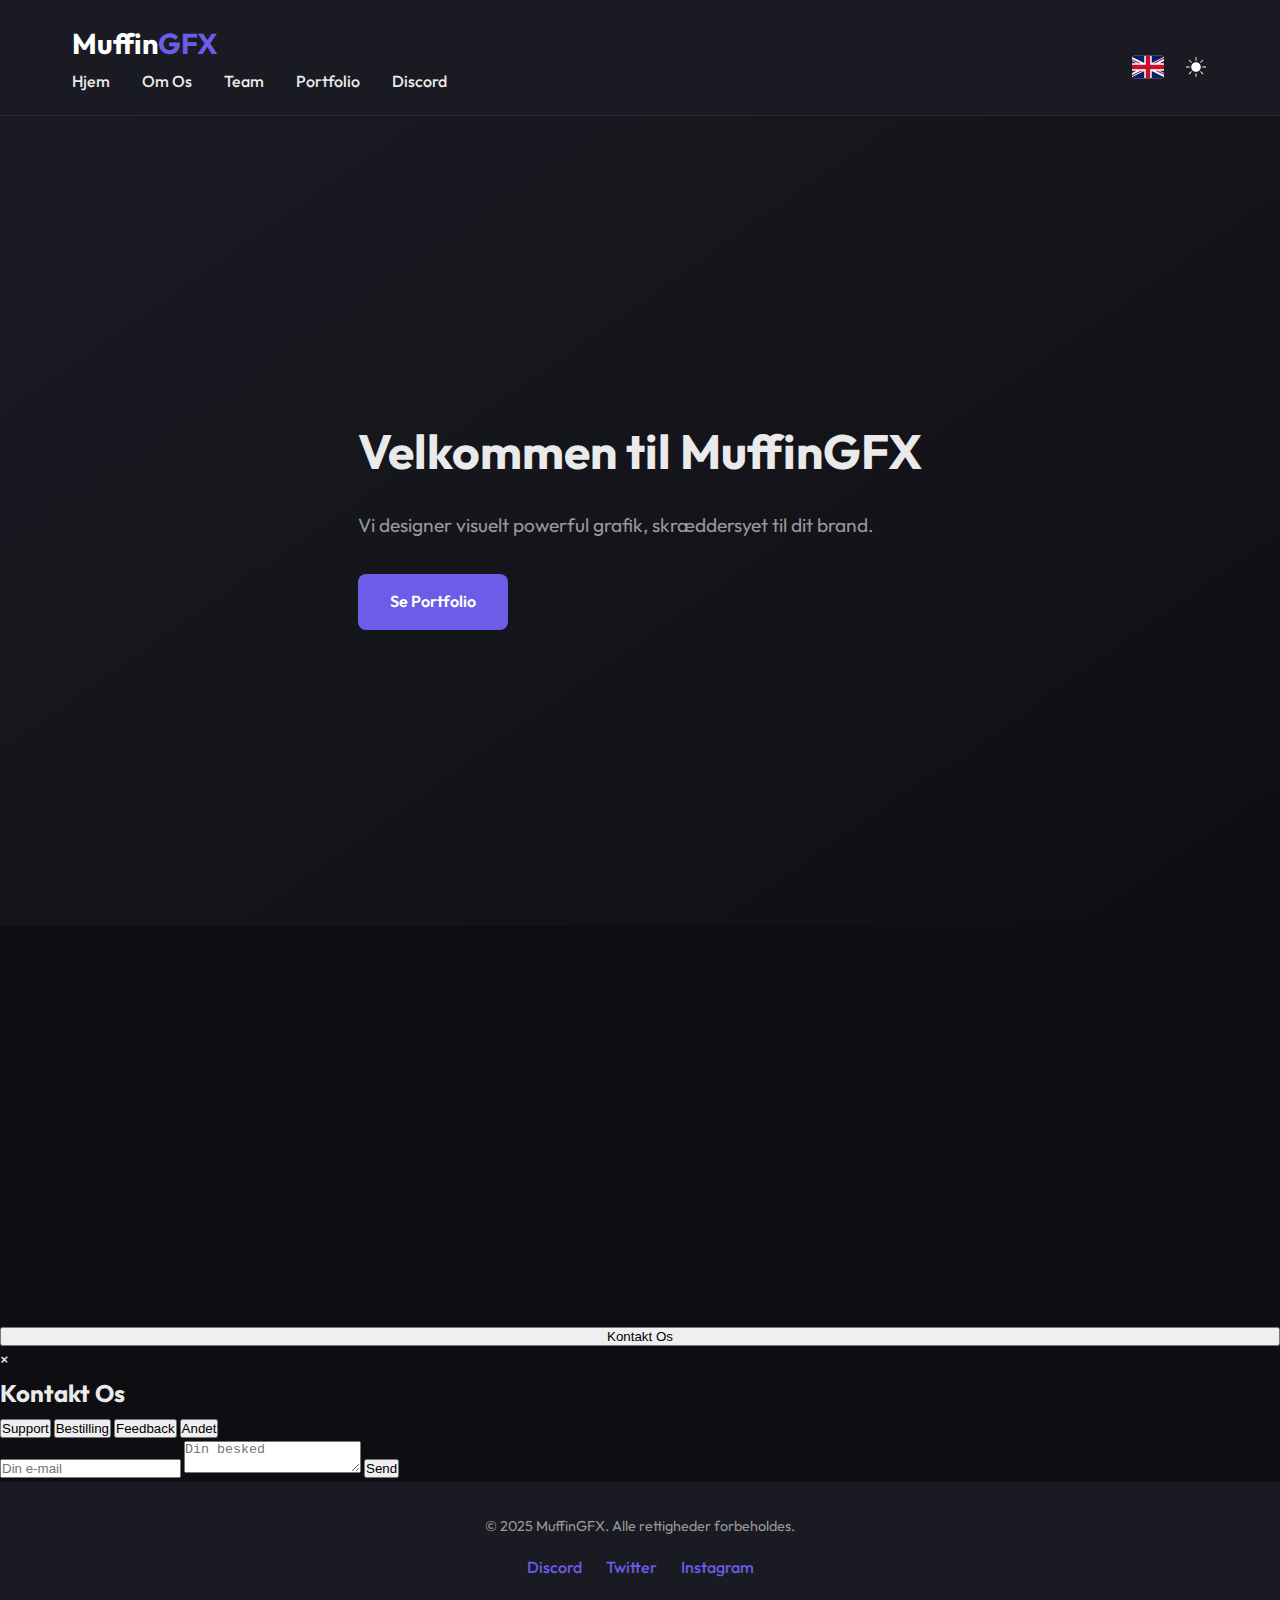
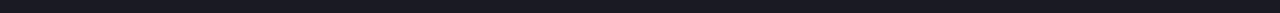
<file: index.html>
<!DOCTYPE html>
<html lang="da">
<head>
  <meta charset="UTF-8" />
  <meta name="viewport" content="width=device-width, initial-scale=1.0"/>


  <meta name="description" content="MuffinGFX - Dansk Grafik Hold/Shop">
  <meta name="keywords" content="grafik, dansk, minecraft, design, shop, discord">
  <meta name="robots" content="index, follow">


  <meta property="og:title" content="MuffinGFX">
  <meta property="og:description" content="Muffingfx er et dansk grafik hold som fokusere på at levere det bedste kvalietet">
  <meta property="og:image" content="https://media.discordapp.net/attachments/1331518483028119552/1363464913263263986/New_Project_66.png?ex=68062127&is=6804cfa7&hm=9a90c3a6798f61f08b89eba8879a277277e10537791a2860d081641b6204d1e5&=&format=webp&quality=lossless&width=1872&height=654">
  <meta property="og:url" content="https://muffingfx.me/">
  <meta property="og:type" content="website"> 


  <title>MuffinGFX</title>
  <link rel="stylesheet" href="style.css" />
  <script src="script.js" defer></script>
  <link href="https://fonts.googleapis.com/css2?family=Outfit:wght@400;600;700&display=swap" rel="stylesheet">
  <link rel="icon" type="image/png" href="img/New_Project_64.png">




</head>
<body>
  <header class="navbar">
    <div class="container">
      <div class="logo">Muffin<span>GFX</span></div>
      <nav>
        <ul class="nav-links" id="navLinks">
          <li><a href="https://muffingfx.work.gd/" class="lang-home">Hjem</a></li>
          <li><a href="about.html" class="lang-about">Om Os</a></li>
          <li><a href="team.html" class="lang-team">Team</a></li>
          <li><a href="portfolio.html" class="lang-portfolio">Portfolio</a></li>
          <li><a href="https://discord.gg/wV4uRQPgbg" target="_blank" class="discord-link lang-discord">Discord</a></li>
        </ul>
  
       
  
        <div class="language-toggle" id="languageToggle">
          <img src="img/united-kingdom-flag-icon.svg" alt="Dansk" class="language-icon danish-icon">
          <img src="img/denmark-flag-icon.svg" alt="English" class="language-icon english-icon">
        </div>

        <div class="theme-toggle" id="themeToggle">
          <img src="img/moon-svgrepo-com.svg" alt="Mørk Tilstand" class="theme-icon moon-icon">
          <img src="img/icons8-sun.svg" alt="Lys Tilstand" class="theme-icon sun-icon">
        </div>

        
        
        
        <div class="menu-toggle" onclick="toggleMenu()">☰</div>
      </nav>
    </div>
  </header>
  

  <section class="hero">
    <div class="container">
      <h1 class="lang-welcome">Velkommen til <span>MuffinGFX</span></h1>
      <p class="lang-description">Vi designer visuelt powerful grafik, skræddersyet til dit brand.</p>
      <a href="portfolio.html" class="btn lang-portfolio-btn">Se Portfolio</a>
    </div>
  </section>




  <section class="partners-section">
    <div class="container scroll-reveal">
      <h2 class="partners-title lang-ourpartner">Vores Partnere</h2>
      <div class="partners-carousel" id="partnersCarousel">
        <!-- Partner: Softwave -->
        <div class="partner-card softwave-card">
          <p>Softwave<br><span class="lang-softwavepartner">Online webstore – Vi leverer grafik og support</span></p>
        </div>
  
        <!-- Ledige pladser -->
        <a href="https://skibidi.com" style="text-decoration:none"><div class="partner-card dutzhost-card">
          <p>Dutzhosting<br><span class="lang-dutzpartner">Hosting Selskab - Partnerskab/Grafik</span></p>
        </div>
        <div class="partner-card empty">
          <p class="lang-partnercard">Skal du være vores næste partner?<br></p>
          <span class="lang-partnercardcontact">Kontakt os i dag!</span>
        </div></a>
      </div>
    </div>
  </section>

<!-- Kontakt-knap -->
<button class="open-contact-btn lang-contactbtn">Kontakt os</button>

<!-- Modal med kontakt + ekstra valgmuligheder -->
<div class="contact-modal" id="contactModal">
  <div class="contact-modal-content">
    <span class="close-modal">&times;</span>
    <h2>Kontakt Os</h2>

    <!-- Udvidet valg-menu -->
    <div class="contact-options">
      <button data-type="support">Support</button>
      <button data-type="bestilling" class="contactorderlang">Bestilling</button>
      <button data-type="feedback">Feedback</button>
      <button data-type="andet">Andet</button>
    </div>

    <form id="contactForm">
      <input type="email" id="email" placeholder="Din e-mail" required>
      <textarea id="message" placeholder="Din besked" required></textarea>
      <input type="hidden" id="contactType" value="Support">
      <button type="submit">Send</button>
    </form>
    <p id="formStatus"></p>
  </div>
</div>

  
  <footer class="footer">
    <div class="container">
      <p class="lang-footer-text">&copy; 2025 MuffinGFX. Alle rettigheder forbeholdes.</p>
      <div class="social-links">
        <a href="https://discord.gg/wV4uRQPgbg" target="_blank" class="lang-discord">Discord</a>
        <a href="#" target="_blank" class="lang-twitter">Twitter</a>
        <a href="#" target="_blank" class="lang-instagram">Instagram</a>
      </div>
    </div>
  </footer>
  

</body>
</html>
</file>
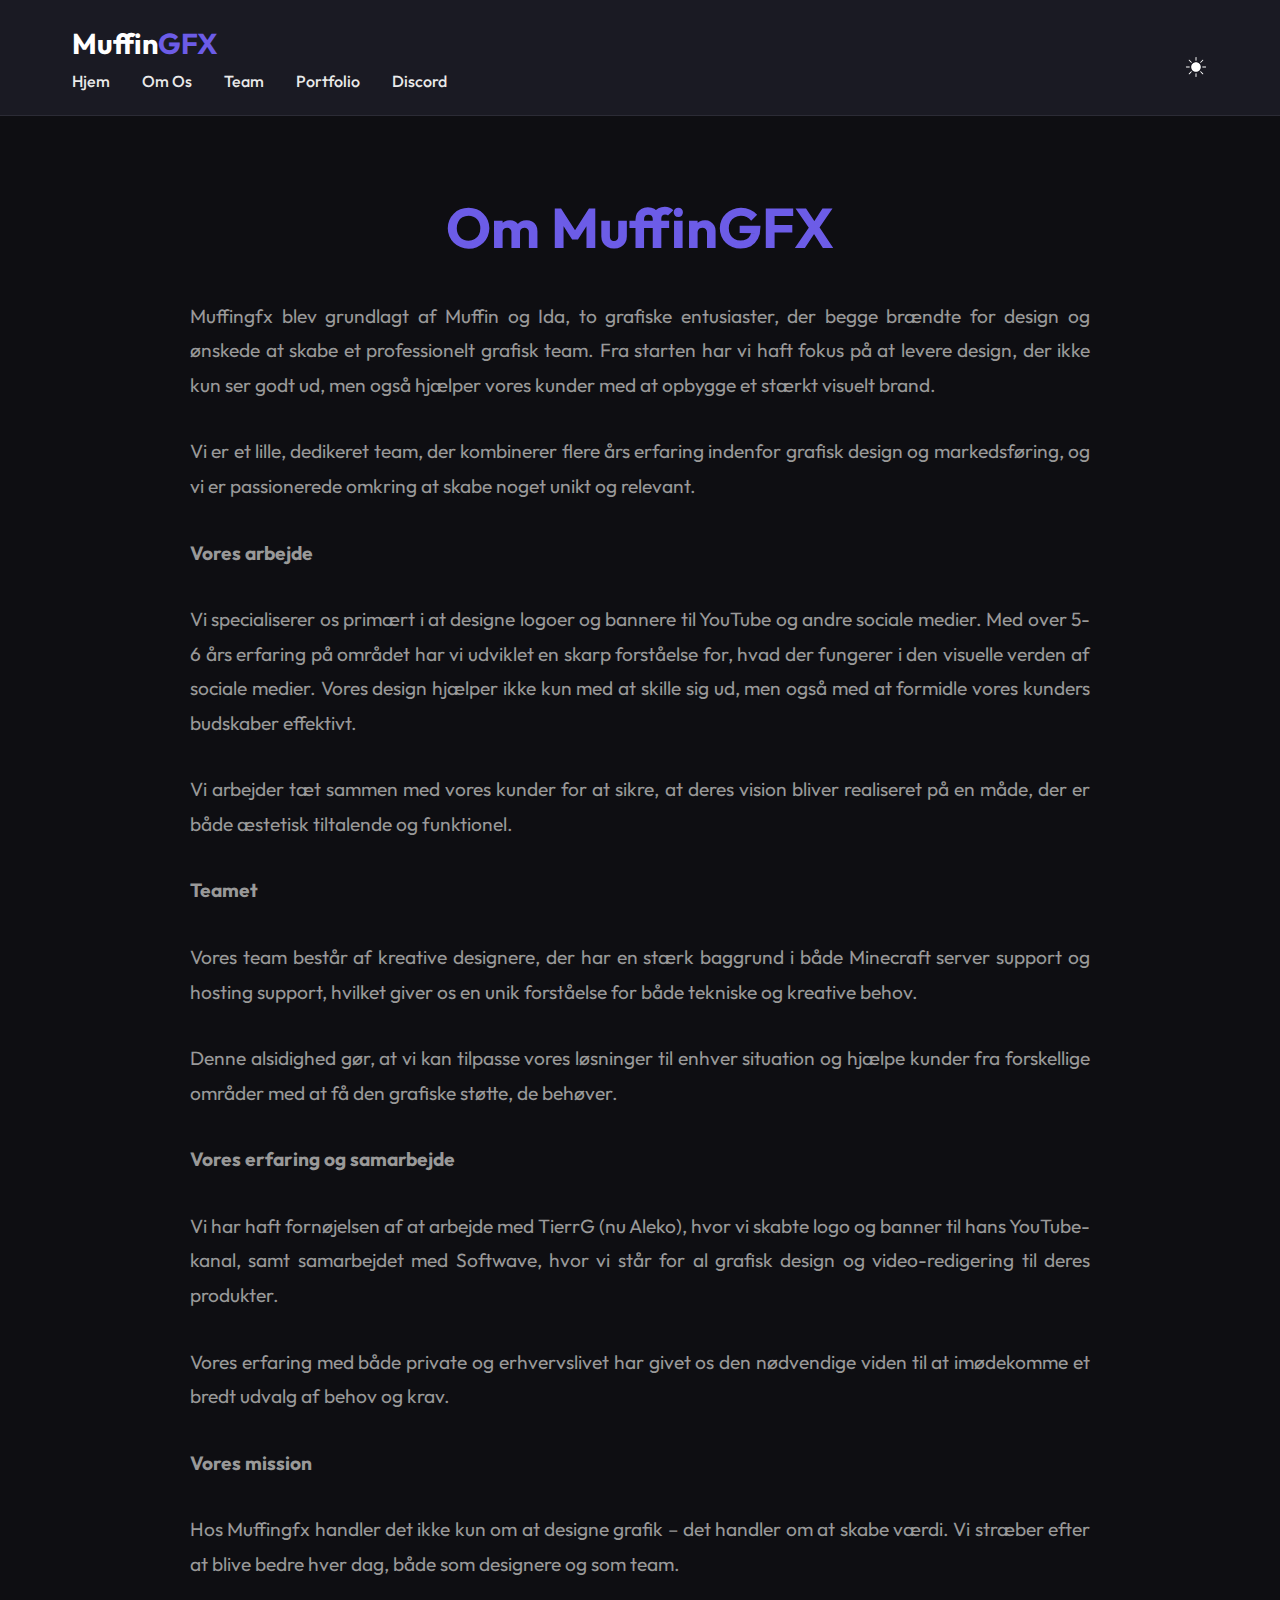
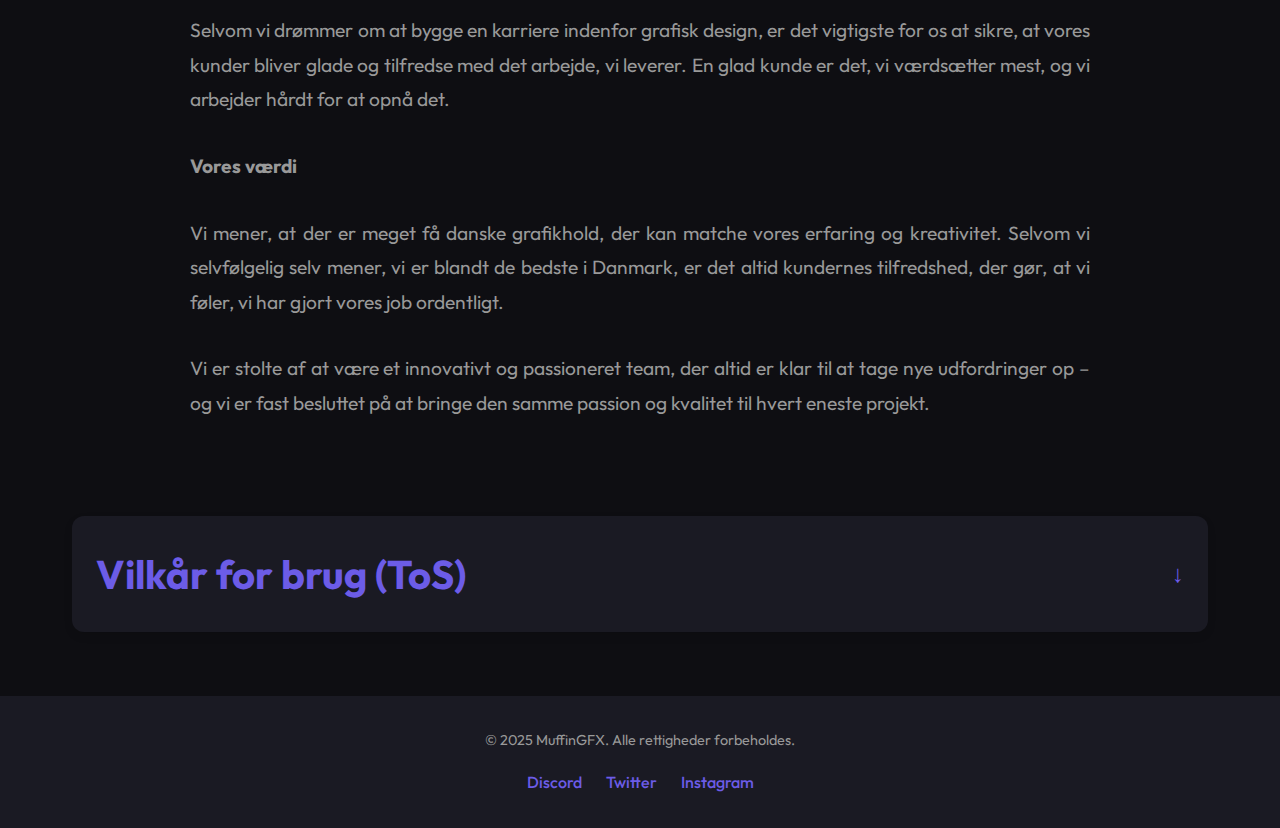
<file: about.html>
<!DOCTYPE html>
<html lang="da">
<head>
  <meta charset="UTF-8">
  <title>Om os – MuffinGFX</title>
  <link rel="stylesheet" href="style.css">
  <script src="script.js" defer></script>
  <link href="https://fonts.googleapis.com/css2?family=Outfit:wght@400;600;700&display=swap" rel="stylesheet">
  <link rel="icon" type="image/png" href="img/New_Project_64.png">
</head>
<body>
  <header class="navbar">
    <div class="container">
      <div class="logo">Muffin<span>GFX</span></div>
      <nav>
        <ul class="nav-links" id="navLinks">
          <li><a href="index.html">Hjem</a></li>
          <li><a href="about.html" class="active">Om Os</a></li>
          <li><a href="team.html">Team</a></li>
          <li><a href="portfolio.html">Portfolio</a></li>
          <li><a href="https://discord.gg/wV4uRQPgbg" target="_blank" class="discord-link">Discord</a></li>
        </ul>



        <div class="theme-toggle" id="themeToggle">
          <img src="img/moon-svgrepo-com.svg" alt="Mørk Tilstand" class="theme-icon moon-icon">
          <img src="img/icons8-sun.svg" alt="Lys Tilstand" class="theme-icon sun-icon">
        </div>

        
        <div class="menu-toggle" onclick="toggleMenu()">☰</div>
      </nav>
    </div>
  </header>

  <!-- About Section -->
  <section class="about-page">
    <div class="container">
      <div class="about-content">
        <!-- About Text -->
        <div class="about-text fade-in">
          <h1>Om MuffinGFX</h1>
          <p>Muffingfx blev grundlagt af Muffin og Ida, to grafiske entusiaster, der begge brændte for design og ønskede at skabe et professionelt grafisk team. Fra starten har vi haft fokus på at levere design, der ikke kun ser godt ud, men også hjælper vores kunder med at opbygge et stærkt visuelt brand. </p>
          <p>Vi er et lille, dedikeret team, der kombinerer flere års erfaring indenfor grafisk design og markedsføring, og vi er passionerede omkring at skabe noget unikt og relevant.</p>

          <p><strong>Vores arbejde</strong></p>
            <p>Vi specialiserer os primært i at designe logoer og bannere til YouTube og andre sociale medier. Med over 5-6 års erfaring på området har vi udviklet en skarp forståelse for, hvad der fungerer i den visuelle verden af sociale medier. Vores design hjælper ikke kun med at skille sig ud, men også med at formidle vores kunders budskaber effektivt. </p>
            <p>Vi arbejder tæt sammen med vores kunder for at sikre, at deres vision bliver realiseret på en måde, der er både æstetisk tiltalende og funktionel.</p>
            
            <p><strong>Teamet</strong></p>
            <p>Vores team består af kreative designere, der har en stærk baggrund i både Minecraft server support og hosting support, hvilket giver os en unik forståelse for både tekniske og kreative behov. </p>
            <p>Denne alsidighed gør, at vi kan tilpasse vores løsninger til enhver situation og hjælpe kunder fra forskellige områder med at få den grafiske støtte, de behøver.</p>
            
            <p><strong>Vores erfaring og samarbejde</strong></p>
            <p>Vi har haft fornøjelsen af at arbejde med TierrG (nu Aleko), hvor vi skabte logo og banner til hans YouTube-kanal, samt samarbejdet med Softwave, hvor vi står for al grafisk design og video-redigering til deres produkter. </p>
            <p>Vores erfaring med både private og erhvervslivet har givet os den nødvendige viden til at imødekomme et bredt udvalg af behov og krav.</p>
            
            <p><strong>Vores mission</strong></p>
            <p>Hos Muffingfx handler det ikke kun om at designe grafik – det handler om at skabe værdi. Vi stræber efter at blive bedre hver dag, både som designere og som team. </p>
            <p>Selvom vi drømmer om at bygge en karriere indenfor grafisk design, er det vigtigste for os at sikre, at vores kunder bliver glade og tilfredse med det arbejde, vi leverer. En glad kunde er det, vi værdsætter mest, og vi arbejder hårdt for at opnå det.</p>
            
            <p><strong>Vores værdi</strong></p>
            <p>Vi mener, at der er meget få danske grafikhold, der kan matche vores erfaring og kreativitet. Selvom vi selvfølgelig selv mener, vi er blandt de bedste i Danmark, er det altid kundernes tilfredshed, der gør, at vi føler, vi har gjort vores job ordentligt. </p>
            <p>Vi er stolte af at være et innovativt og passioneret team, der altid er klar til at tage nye udfordringer op – og vi er fast besluttet på at bringe den samme passion og kvalitet til hvert eneste projekt.</p>
        </div>

        <!-- Terms of Service Dropdown -->
        <div class="tos-dropdown fade-in delay-1">
          <h2 onclick="toggleTOS()">Vilkår for brug (ToS) <span class="arrow">&#x2193;</span></h2>
          <div class="tos-content" id="tosContent">
            <p><strong>Ved at købe eller bruge mine grafiske designs, accepterer du følgende vilkår:</strong></p>

            <h3>Vilkårene kan blive opdateret</h3>
            <p>Vilkårene kan blive opdateret fra tid til anden. Eventuelle opdateringer vil blive offentliggjort her.</p>

            <h3>Betalingsvilkår</h3>
            <ul>
              <li>Fuldt betaling kræves forud for alle grafiske design.</li>
              <li>Alle salg er endelige, og der gives ingen refusion, når produktet er leveret.</li>
              <li>Betaling skal ske via den aftalte metode (f.eks. PayPal, bankoverførsel, Mobilepay osv.).</li>
            </ul>

            <h3>Levering</h3>
            <ul>
              <li>Leveringstiden for grafiske design varierer afhængigt af opgavens kompleksitet. En estimeret leveringstid vil blive givet, når din ordre er bekræftet.</li>
              <li>Alle filer vil blive sendt i høj kvalitetsformater som PNG, JPEG eller andre aftalte formater.</li>
            </ul>

            <h3>Revisioner</h3>
            <ul>
              <li>Jeg tilbyder op til 2 revisioner. Eventuelle ekstra revisioner vil medføre ekstra gebyrer.</li>
              <li>Revisioner skal anmodes om inden for 3 timer efter modtagelse af det endelige design.</li>
            </ul>

            <h3>Brugsretter</h3>
            <ul>
              <li>De designs, du køber, er til personlig eller kommerciel brug, afhængigt af de vilkår, der er aftalt ved købet.</li>
              <li>Videreforhandling eller redistribution af designet er strengt forbudt.</li>
            </ul>

            <h3>Ophavsretter</h3>
            <ul>
              <li>Alle grafiske designs, som jeg skaber, forbliver min intellektuelle ejendom, indtil betalingen er fuldt ud gennemført.</li>
              <li>Du må ikke bruge eller distribuere designet uden at have købt det.</li>
              <li>Du må ikke påstå, at designet er dit eget arbejde, selv efter købet.</li>
            </ul>

            <p>Hvis du overtræder disse regler, forbeholder jeg mig retten til at tage juridiske skridt.</p>

            <p>Hvis du har spørgsmål om disse vilkår, er du velkommen til at kontakte mig. Ved at købe accepterer du disse vilkår.</p>

            <p><em>(Sidst opdateret 22-01-2025)</em></p>
          </div>
        </div>
      </div>
    </div>
  </section>

  <footer class="footer">
    <div class="container">
      <p>&copy; 2025 MuffinGFX. Alle rettigheder forbeholdes.</p>
      <div class="social-links">
        <a href="https://discord.gg/wV4uRQPgbg" target="_blank">Discord</a>
        <a href="#" target="_blank">Twitter</a>
        <a href="#" target="_blank">Instagram</a>
      </div>
    </div>
  </footer>

  <script>
    function toggleTOS() {
      const tosContent = document.getElementById('tosContent');
      tosContent.classList.toggle('active');
    }
  </script>
</body>
</html>
</file>
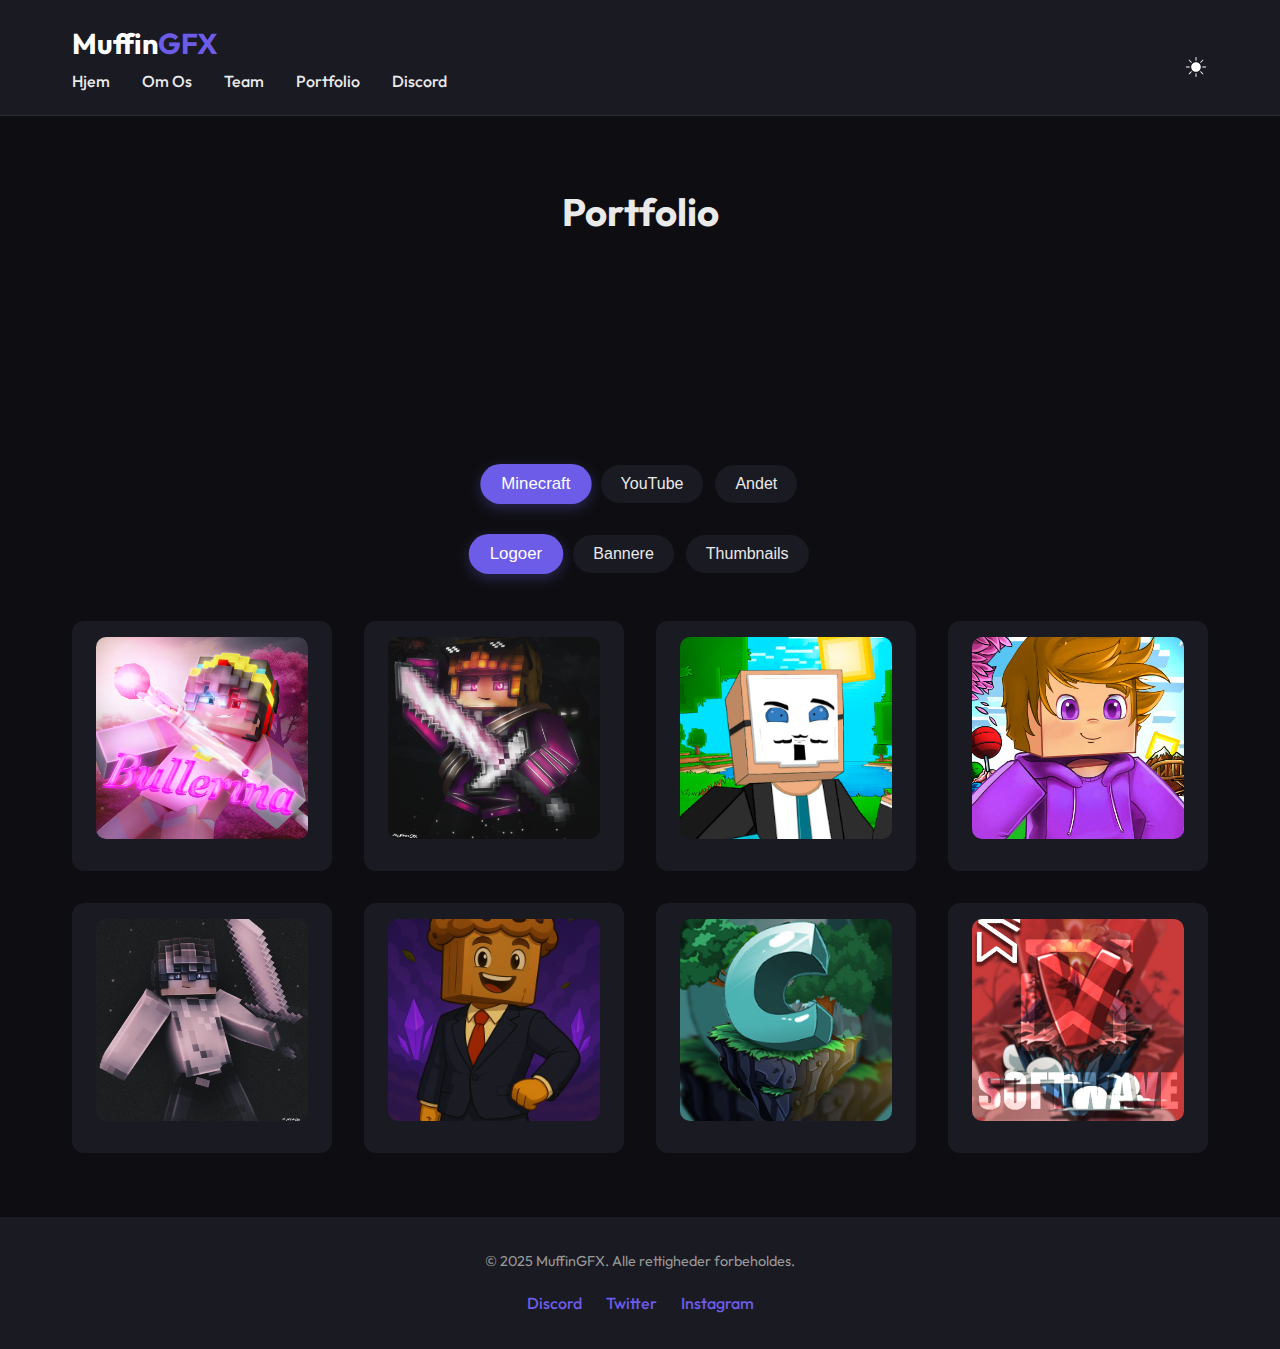
<file: portfolio.html>
<!DOCTYPE html>
<html lang="da">
<head>
  <meta charset="UTF-8" />
  <meta name="viewport" content="width=device-width, initial-scale=1.0"/>
  <title>Portfolio – MuffinGFX</title>
  <link rel="stylesheet" href="style.css" />
  <script src="portfolio.js" defer></script>
  <link href="https://fonts.googleapis.com/css2?family=Outfit:wght@400;600;700&display=swap" rel="stylesheet">
  <link rel="icon" type="image/png" href="img/New_Project_64.png">
</head>
<body>

  <header class="navbar">
    <div class="container">
      <div class="logo">Muffin<span>GFX</span></div>
      <nav>
        <ul class="nav-links" id="navLinks">
          <li><a href="index.html">Hjem</a></li>
          <li><a href="about.html">Om Os</a></li>
          <li><a href="team.html">Team</a></li>
          <li><a href="portfolio.html" class="active">Portfolio</a></li>
          <li><a href="https://discord.gg/wV4uRQPgbg" target="_blank" class="discord-link">Discord</a></li>
        </ul>

        <div class="theme-toggle" id="themeToggle">
          <img src="img/moon-svgrepo-com.svg" alt="Mørk Tilstand" class="theme-icon moon-icon">
          <img src="img/icons8-sun.svg" alt="Lys Tilstand" class="theme-icon sun-icon">
        </div>

        <div class="menu-toggle" onclick="toggleMenu()">☰</div>
      </nav>
    </div>
  </header>



<main class="page-content">
    <div class="container">
        <h1 class="section-title">Portfolio</h1>

        <p class="section-description">
          Her kan du udforske vores tidligere arbejde fordelt på forskellige kategorier. Vi har samlet nogle af vores bedste projekter inden for Minecraft grafik, YouTube branding og meget mere. Klik rundt og se, hvad vi kan – og bliv inspireret!
        </p>

        <br><br>


        <!-- Hovedkategorier -->
        <div class="main-categories">
            <button class="main-tab active" data-main="minecraft">Minecraft</button>
            <button class="main-tab" data-main="youtube">YouTube</button>
            <button class="main-tab" data-main="andet">Andet</button>
        </div>

        <!-- Underkategorier -->
        <div class="sub-categories" id="subCategories">
            <!-- Dynamisk via JS -->
        </div>

        <!-- Portfolio grid -->
        <div class="portfolio-grid" id="portfolioGrid">
        </div>
    </div>
</main>






  <footer class="footer">
    <div class="container">
      <p>&copy; 2025 MuffinGFX. Alle rettigheder forbeholdes.</p>
      <div class="social-links">
        <a href="https://discord.gg/wV4uRQPgbg" target="_blank">Discord</a>
        <a href="#" target="_blank">Twitter</a>
        <a href="#" target="_blank">Instagram</a>
      </div>
    </div>
  </footer>

</body>
</html>
</file>
<file: style.css>
:root {
  --bg: #0e0e12;
  --surface: #1a1a23;
  --text: #eaeaea;
  --muted: #999;
  --accent: #6c5ce7;
  --accent-dark: #4834d4;
  --border: #2b2b35; /* til mørk kant */
}
  * {
    margin: 0;
    padding: 0;
    box-sizing: border-box;
  }
  
  body {
    font-family: 'Outfit', sans-serif;
    background-color: var(--bg);
    color: var(--text);
    line-height: 1.7;
    display: flex;
    flex-direction: column;
    min-height: 100vh;  /* Gør at body fylder hele højden af skærmen */
}
  


/* Grundanimation */
@keyframes fadeInUp {
  from {
    opacity: 0;
    transform: translateY(30px);
  }
  to {
    opacity: 1;
    transform: translateY(0);
  }
}

/* Klargør klassen til brug */
.scroll-reveal {
  opacity: 0;
  transform: translateY(30px);
  transition: opacity 0.6s ease, transform 0.6s ease;
  will-change: opacity, transform;
}

.scroll-reveal.visible {
  opacity: 1;
  transform: translateY(0);
}





  .container {
    max-width: 1200px;
    margin: auto;
    padding: 0 2rem;
  }
  
  .navbar {
    background-color: var(--surface);
    padding: 1.2rem 0;
    border-bottom: 1px solid var(--border);
  }
  
  .logo {
    font-size: 1.8rem;
    font-weight: 700;
    color: white;
  }
  
  .logo span {
    color: var(--accent);
  }
  
  nav {
    display: flex;
    justify-content: space-between;
    align-items: center;
  }
  
  .nav-links {
    list-style: none;
    display: flex;
    gap: 2rem;
    min-width: 450px
  }
  
  .nav-links a {
    color: var(--text);
    text-decoration: none;
    font-weight: 500;
    position: relative;
  }
  
  .nav-links a::after {
    content: '';
    position: absolute;
    left: 0;
    bottom: -6px;
    height: 2px;
    width: 100%;
    background: var(--accent);
    transform: scaleX(0);
    transform-origin: right;
    transition: transform 0.3s ease;
  }
  
  .nav-links a:hover::after {
    transform: scaleX(1);
    transform-origin: left;
  }
  
  .discord-link {
    color: var(--accent);
  }
  
  .menu-toggle {
    display: none;
    font-size: 2rem;
    color: white;
    cursor: pointer;
  }
  
  .hero {
    height: 90vh;
    display: flex;
    align-items: center;
    background: linear-gradient(145deg, var(--surface) 0%, var(--bg) 100%);
  }
  

  
  
  .hero h1 {
    font-size: 3rem;
    margin-bottom: 1rem;
  }
  
  .hero h1 span {
    color: var(--accent);
  }
  
  .hero p {
    font-size: 1.2rem;
    color: var(--muted);
    margin-bottom: 2rem;
  }
  
  .btn {
    display: inline-block;
    background: var(--accent);
    color: white;
    padding: 0.9rem 2rem;
    border-radius: 8px;
    text-decoration: none;
    font-weight: 600;
    transition: background 0.3s ease;
  }
  
  .btn:hover {
    background: var(--accent-dark);
  }
  
  @media (max-width: 768px) {

    .main-categories button {
      width: 100%;
      margin-bottom: 10px;
    }

    .portfolio-grid {
      grid-template-columns: 1fr;
    }

    .nav-links {
      display: none;
      flex-direction: column;
      background: var(--surface);
      position: absolute;
      top: 70px;
      right: 0;
      padding: 1rem 2rem;
      border-radius: 0 0 10px 10px;
      z-index: 10;
    }
  
    .nav-links.active {
      display: flex;
    }
  
    .menu-toggle {
      display: block;
    }
  }

  .page-content {
    padding: 4rem 0;
    margin-bottom: 0; /* Dette sikrer, at der ikke er margin under page-content */
    min-height: 100vh; /* Sikrer at footeren rykker ned til bunden */
  }
  
  
  .page-content h1 {
    font-size: 2.4rem;
    margin-bottom: 2rem;
  }
  
.partners-section {
  padding: 60px 0;
  background-color: #f8f8f8;
  text-align: center;
}

.partners-title {
  font-size: 2rem;
  margin-bottom: 30px;
  font-weight: 600;
}

.partners-carousel {
  display: flex;
  gap: 20px;
  overflow-x: auto;
  scroll-snap-type: x mandatory;
  padding: 0 20px;
}

.partner-card {
  min-width: 250px;
  flex: 0 0 auto;
  background: white;
  border-radius: 8px;
  box-shadow: 0 0 10px rgba(0,0,0,0.1);
  padding: 20px;
  scroll-snap-align: start;
  display: flex;
  flex-direction: column;
  align-items: center;
  justify-content: center;
}

.partner-card img {
  max-width: 120px;
  margin-bottom: 15px;
}

.partner-card p {
  font-weight: 600;
  margin: 0;
}

.partner-card span {
  display: block;
  margin-top: 5px;
  font-weight: 400;
  font-size: 0.9rem;
  color: #666;
}

.partner-card.empty {
  background: #eeeeee;
  border: 2px dashed #bbb;
  color: #555;
}

.partner-card.empty:hover {
  background: #e0e0e0;
  cursor: pointer;
}



.partners-section {
  padding: 60px 0;
  background-color: var(--bg);
  text-align: center;
}

.partners-title {
  font-size: 2rem;
  margin-bottom: 30px;
  font-weight: 600;
  color: var(--text);
}

.partners-carousel {
  display: flex;
  gap: 20px;
  overflow-x: auto;
  scroll-snap-type: x mandatory;
  padding: 0 20px;
}

.partner-card {
  min-width: 250px;
  flex: 0 0 auto;
  background: var(--surface);
  border-radius: 12px;
  box-shadow: 0 0 12px rgba(0,0,0,0.2);
  padding: 20px;
  scroll-snap-align: start;
  display: flex;
  flex-direction: column;
  align-items: center;
  justify-content: center;
  color: var(--text);
  transition: transform 0.3s ease, box-shadow 0.3s ease;
}

.partner-card img {
  max-width: 120px;
  margin-bottom: 15px;
  filter: brightness(1); /* så billeder passer bedre til mørkt tema */
}

.partner-card p {
  font-weight: 600;
  margin: 0;
}

.partner-card span {
  display: block;
  margin-top: 5px;
  font-weight: 400;
  font-size: 0.9rem;
  color: var(--muted);
}

.partner-card.empty {
  background: transparent;
  border: 2px dashed var(--border);
  color: var(--muted);
  transition: background 0.3s ease, transform 0.3s ease;
}

.partner-card.empty:hover {
  background: var(--surface);
  cursor: pointer;
  transform: scaleX(1);
}


.softwave-card {
  position: relative;
  overflow: hidden;
  color: white;
  z-index: 0;
  background: rgba(0, 0, 0, 0.4); /* fallback hvis billedet ikke loader */
  backdrop-filter: blur(6px);
  
}

.softwave-card::before {
  content: '';
  position: absolute;
  inset: 0;
  background: url('img/softwavelogo.png') no-repeat center 20%;
  background-size: cover;
  filter: brightness(0.3) blur(5px);
  z-index: -1;
  opacity: 0.9;
}

  .portfolio-grid {
    display: grid;
    gap: 2rem;
    grid-template-columns: repeat(auto-fit, minmax(240px, 1fr));
  }
  
  .portfolio-card {
    background: var(--surface);
    border-radius: 12px;
    padding: 1.5rem;
    text-align: center;
    transition: transform 0.3s ease;
  }
  
  .portfolio-card img {
    width: 100%;
    border-radius: 10px;
    margin-bottom: 1rem;
  }
  
  .portfolio-card:hover {
    transform: translateY(-5px);
    box-shadow: 0 0 12px rgba(108, 99, 231, 0.3);
  }
  


/* Footer styling */
.footer {
  margin-top: auto; /* Skubber footeren ned i bunden af skærmen */
  background-color: var(--surface);
  color: var(--muted);
  padding: 2rem 0;
  text-align: center;
  border-top: none;
}
  
  
  .footer p {
    margin-bottom: 1rem;
    font-size: 0.9rem;
  }
  
  .footer .social-links {
    display: flex;
    justify-content: center;
    gap: 1.5rem;
    margin-top: 1rem;
  }
  
  .footer .social-links a {
    color: var(--accent);
    text-decoration: none;
    font-weight: 500;
  }
  
  .footer .social-links a:hover {
    color: var(--accent-dark);
  }
  
/* Befordring af den eksisterende CSS uden ændringer */

/* About Page Specific Styles */
.about-page {
    padding: 4rem 0;
    background: var(--bg);
  }

  .about-page .page-content {
    margin-bottom: 0;
    min-height: 100vh; /* Sikrer, at footeren ikke får ekstra plads under */
  }

  .about-content {
    display: flex;
    flex-direction: column;
    gap: 2rem;
    max-width: 1200px;
    margin: auto;
  }
  
  /* Om Os Text - Make it visually appealing */
  .about-text h1 {
    font-size: 3.5rem;
    font-weight: 700;
    margin-bottom: 1.5rem;
    color: var(--accent);
    text-align: center;
  }
  
  .about-text p {
    font-size: 1.2rem;
    color: var(--muted);
    line-height: 1.8;
    text-align: justify;
    margin-bottom: 2rem;
    max-width: 900px;
    margin-left: auto;
    margin-right: auto;
  }
  
  /* Dropdown for ToS */
  .tos-dropdown {
    background: var(--surface);
    padding: 1.5rem;
    border-radius: 12px;
    box-shadow: 0 4px 8px rgba(0, 0, 0, 0.1);
    margin-top: 2rem;
  }
  
  .tos-dropdown h2 {
    font-size: 2.5rem;
    font-weight: 700;
    color: var(--accent);
    cursor: pointer;
    transition: color 0.3s ease;
    display: flex;
    align-items: center;
    justify-content: space-between;
  }
  
  .tos-dropdown h2:hover {
    color: var(--accent-dark);
  }
  
  .tos-dropdown .arrow {
    display: inline-block;
    font-size: 1.5rem; /* Gør pilen tydeligere */
    margin-left: 0.5rem; /* Giver luft mellem tekst og pil */
    transition: transform 0.3s ease;
    font-family: Arial, sans-serif;
  }
  
  
  .tos-dropdown .arrow.rotate {
    transform: rotate(180deg); /* Roter pilen 180 grader */
  }

  
  
  .tos-content {
    display: none;
    color: var(--text);
    margin-top: 1.5rem;
    padding-left: 1rem;
    transition: all 0.3s ease;
  }
  
  .tos-content.active {
    display: block;
  }
  
  .tos-content p {
    font-size: 1.2rem;
    color: var(--muted);
    line-height: 1.6;
    margin-bottom: 2rem;
  }
  
  .tos-content h3 {
    font-size: 1.8rem;
    font-weight: 600;
    color: var(--accent);
    margin-top: 1.5rem;
  }
  
  .tos-content ul {
    list-style: none;
    margin-bottom: 1.5rem;
  }
  
  .tos-content ul li {
    font-size: 1rem;
    color: var(--muted);
    margin-bottom: 0.8rem;
  }
  
  .tos-content em {
    font-size: 1rem;
    color: var(--muted);
    display: block;
    margin-top: 2rem;
  }
  
  /* Mobile Responsiveness for About Section */
  @media (max-width: 768px) {
    .about-text h1 {
      font-size: 2.5rem;
    }
  
    .tos-dropdown h2 {
      font-size: 2rem;
    }
  
    .tos-content h3 {
      font-size: 1.6rem;
    }
  
    .tos-content ul li {
      font-size: 1rem;
    }
  }

  .team-card {
    background: var(--surface);
    border-radius: 16px;
    padding: 2rem;
    text-align: center;
    box-shadow: 0 4px 12px rgba(0, 0, 0, 0.2);
    transition: transform 0.3s ease, box-shadow 0.3s ease;
    text-decoration: none;
    color: inherit;
    display: flex;
    flex-direction: column;
    justify-content: center;  /* Sørger for at indholdet bliver centreret vertikalt */
    align-items: center; /* Centrerer indholdet horisontalt */
    max-width: 320px;
    margin: 1rem;
    height: auto;
    overflow: hidden;
}

.team-card .avatar {
    width: 120px;
    height: 120px;
    border-radius: 50%;
    object-fit: cover;
    border: 3px solid var(--accent);
    margin-bottom: 1rem;  /* Sørger for, at der er lidt afstand mellem avatar og tekst */
}

.team-card h3 {
    font-size: 1.5rem;
    margin-bottom: 0.3rem;
    color: var(--text);
}

.discord-username {
    font-size: 1rem;
    color: var(--muted);
    margin-top: 0;
}

.role-badge {
    display: inline-block;
    background-color: var(--accent);
    color: white;
    padding: 0.4rem 1rem;
    border-radius: 20px;
    font-size: 0.9rem;
    font-weight: 500;
}

.feedback {
    margin-top: 1rem;
    font-style: italic;
    color: var(--muted);
}

.team-grid {
    display: grid;
    gap: 2rem;
    grid-template-columns: repeat(auto-fill, minmax(280px, 1fr));
    justify-items: center;
    margin-top: 2rem;
}

.team-card:hover {
  transform: translateY(-8px); /* Løft kortet lidt op ved hover */
  box-shadow: 0 10px 20px rgba(0, 0, 0, 0.2); /* Skaber en større skygge ved hover */
}










/* Kategori-knapper (hoved og sub) */
.page-content {
    padding: 4rem 0;
  }
  
  .section-title {
    font-size: 2.4rem;
    text-align: center;
    margin-bottom: 2.5rem;
    color: var(--text);
  }
  
  /* Tabs */
  .main-categories, .sub-categories {
    display: flex;
    justify-content: center;
    gap: 12px;
    flex-wrap: wrap;
    margin-bottom: 2rem;
  }
  
  .main-tab, .sub-tab {
    padding: 10px 20px;
    background-color: var(--surface);
    color: var(--text);
    border: none;
    border-radius: 25px;
    font-size: 1rem;
    cursor: pointer;
    transition: 0.3s ease;
  }
  
  .main-tab:hover, .sub-tab:hover {
    background-color: #2a2a35;
  }
  
  .main-tab.active, .sub-tab.active {
    background-color: var(--accent);
    color: white;
    transform: scale(1.05);
    box-shadow: 0 4px 12px rgba(108, 99, 231, 0.3);
  }
  
  /* Grid */
  .portfolio-grid {
    display: grid;
    gap: 2rem;
    grid-template-columns: repeat(auto-fit, minmax(260px, 1fr));
    padding-top: 1rem;
  }
  
  .portfolio-card {
    width: 100%;
    height: 250px;  /* Sæt en fast højde */
    overflow: hidden;  /* Sørg for at skjule overskydende billede, der er beskåret */
    display: flex;
    justify-content: center;
    align-items: center;
  }
  
  .portfolio-card.banner, .portfolio-card.thumbnail {
    width: 300px;
  }

  .portfolio-img {
    width: 100%;
    height: 100%;
    object-fit: cover;  /* Billedet vil blive beskåret for at fylde containeren */
  }
  
  
  .portfolio-card h3 {
    color: var(--text);
    font-size: 1.2rem;
  }
  
  .portfolio-card.hidden {
    opacity: 0;
    transform: scale(0.95);
    pointer-events: none;
    transition: all 0.4s ease;
  }


  .section-description {
    font-size: 1.15rem;
    color: var(--text-color);
    max-width: 800px;
    margin: 0 auto 2.5rem auto;
    text-align: center;
    line-height: 1.7;
    padding: 0 1rem;
    opacity: 0;
    transform: translateY(20px);
    animation: fadeInUp 0.8s ease-out forwards;
  }
  
  @keyframes fadeInUp {
    to {
      opacity: 1;
      transform: translateY(0);
    }
  }
  

  .theme-toggle {
    display: flex;
    gap: 1rem;
    align-items: center;
    cursor: pointer;
    margin-top: -30px;
    margin-left: -590px;
  }
  
  .theme-icon {
    width: 24px;  /* Justering af størrelse */
    height: 24px;
    transition: transform 0.3s ease;
  }
  
  body.light .theme-icon.sun-icon {
    display: none;
  }
  
  body.dark .theme-icon.moon-icon {
    display: none;
  }
  


  body.light {
    --bg: #ffffff;
    --surface: #f5f5f5;
    --text: #1a1a1a;
    --muted: #666;
    --accent: #6c5ce7;
    --accent-dark: #4834d4;
    --border: #e0e0e0; /* lys kant */
    --text-color: black;
  }
  body.light .logo {
    color: black;
  }





  .language-toggle {
    display: flex;
    gap: 1rem;
    align-items: center;
    cursor: pointer;
    margin-top: -30px;
  }
  
  .language-icon {
    width: 32px;
    height: 32px;
    transition: transform 0.3s ease;
  }
</file>
